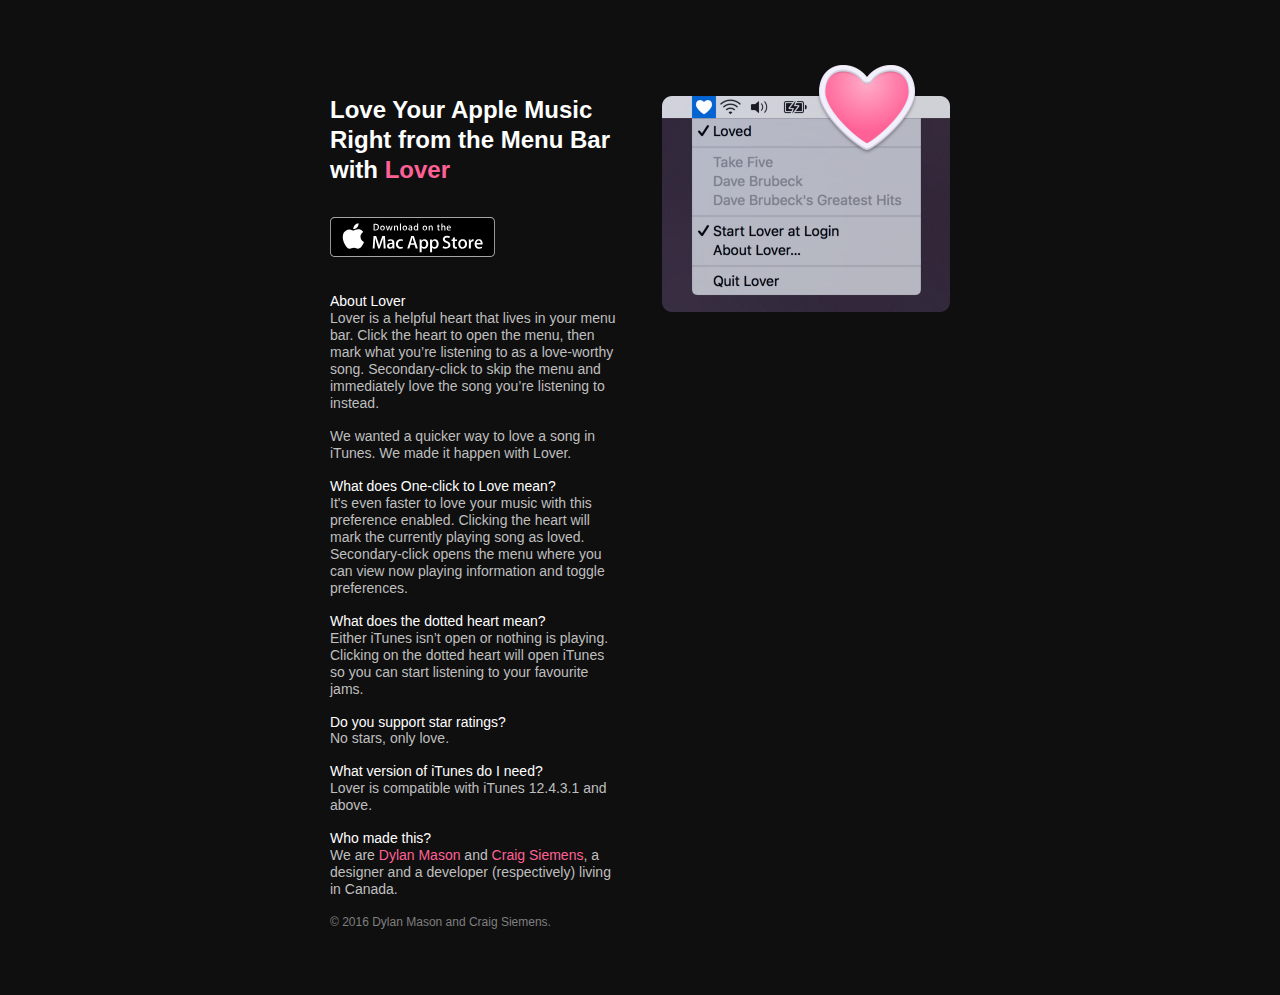
<file: index.html>
<!DOCTYPE html>
<html>
	<head>
		<title>Lover &mdash; Love Your Apple Music,
Right from the Menu Bar</title>
		<link rel="stylesheet" type="text/css" href="css/reset.css">
		<link rel="stylesheet" type="text/css" href="css/style.css">
		<meta name="description=" content="Lover is a helpful heart that lives in your menu bar. One click to love and another click to unlove. We wanted a quicker way to love a song in iTunes. We made it happen with Lover.">
		<meta name="viewport" content="width=device-width, initial-scale=1.0">
		<link rel="icon" type="image/png" href="img/favicon.ico">
	</head>
	<body>
		<div class="container">
			<div class="header left"> 
				<h1>Love Your Apple Music
				<br>Right from the Menu Bar
				<br>with <a href="#">Lover</a>
				</h1>
			</div>
				<div class="images">
					<a href="#"><img alt="Lover Illustration" src="img/Illustration@2x.png" width="288px" class="right"></a>
					<a href="#"><img alt="Download on the Mac App Store" src="img/DownloadBadge.svg" class="clear"></a>
				</div>
				<div class="description clear">
					<h2>About Lover</h2>
					<p>Lover is a helpful heart that lives in your menu bar. Click the heart to open the menu, then mark what you’re listening to as a love-worthy song. Secondary-click to skip the menu and immediately love the song you’re listening to instead.</p>
					<p>We wanted a quicker way to love a song in iTunes. We made it happen with Lover.</p>
					<h2>What does One-click to Love mean?</h2>
					<p>It's even faster to love your music with this preference enabled. Clicking the heart will mark the currently playing song as loved. Secondary-click opens the menu where you can view now playing information and toggle preferences.</p>
					<h2>What does the dotted heart mean?</h2>
					<p>Either iTunes isn&rsquo;t open or nothing is playing. Clicking on the dotted heart will open iTunes so you can start listening to your favourite jams.</p>
					<h2>Do you support star ratings?</h2>
					<p>No stars, only love.</p>
					<h2>What version of iTunes do I need?</h2>
					<p>Lover is compatible with iTunes 12.4.3.1 and above.</p>
					<h2>Who made this?</h2>
					<p>We are <a href="http://dylanmason.com">Dylan Mason</a> and <a href="http://craigsiemens.com">Craig Siemens</a>, a designer and a developer (respectively) living in Canada.</p>
					<p class="small">&copy; 2016 Dylan Mason and Craig Siemens.</p>
				</div>
		</div>
	</body>
</html>
</file>
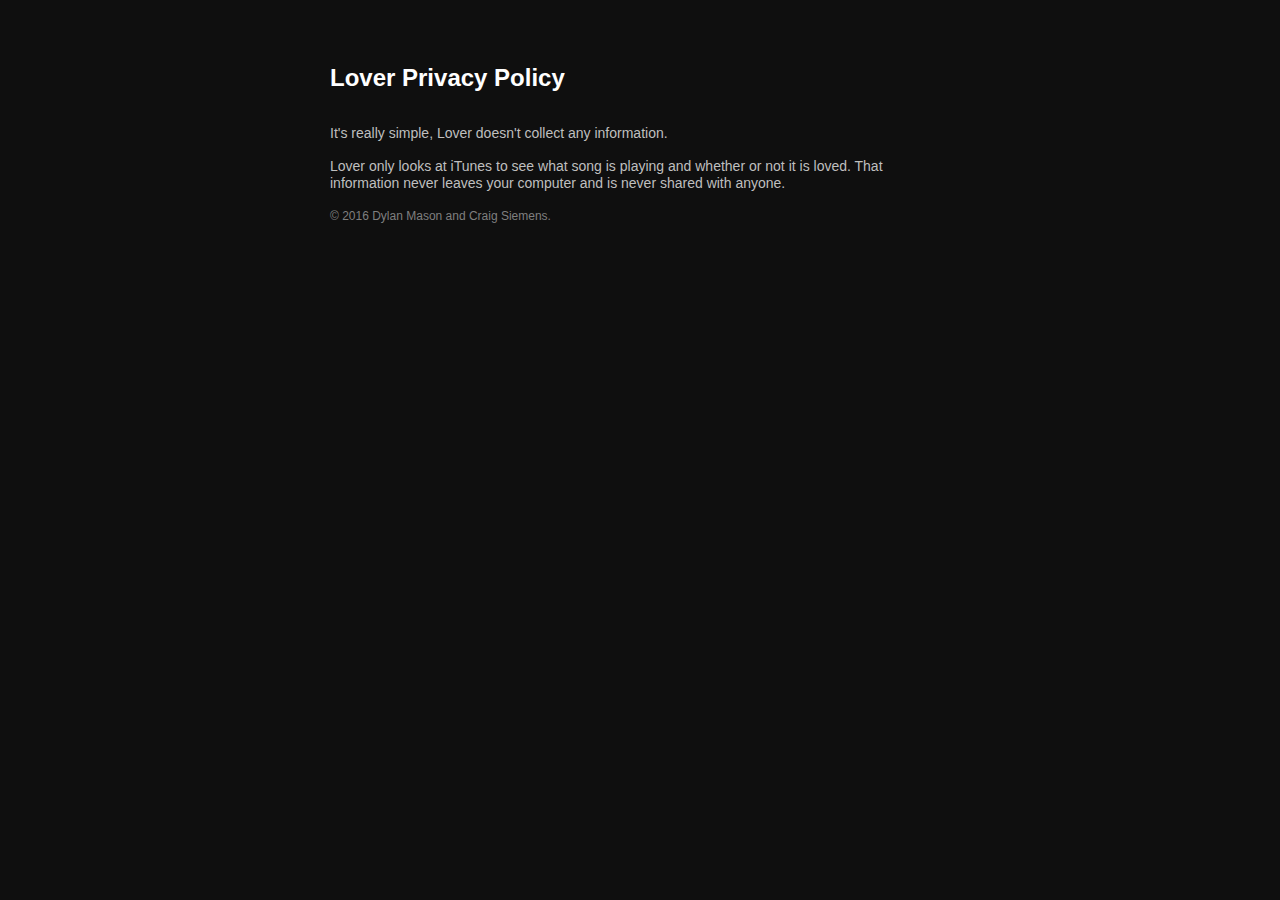
<file: privacy.html>
<!DOCTYPE html>
<html>

<head>
  <title>Lover &mdash; Privacy Policy</title>
  <link rel="stylesheet" type="text/css" href="css/reset.css">
  <link rel="stylesheet" type="text/css" href="css/style.css">
  <link rel="icon" type="image/png" href="img/favicon.ico">
</head>

<body>
  <div>
    <div class="header">
      <h1>Lover Privacy Policy</h1>
    </div>
    <div>
      <p>It's really simple, Lover doesn't collect any information.</p>
      <p>Lover only looks at iTunes to see what song is playing and whether or not it is loved. That information never leaves your computer and is never shared with anyone.</p>
      <p class="small">© 2016 Dylan Mason and Craig Siemens.</p>
    </div>
  </div>
</body>

</html>
</file>
<file: css/style.css>
* {
	margin: 0;
	padding: 0;
}

body {
	font-family: -apple-system, sans-serif;
	max-width: 320px;
	margin: 0 auto;
	line-height: 1.2;
	color: #FFFFFF;
	background-color: #0F0F0F;
	font-size: 1em;
	font-weight: 300;
}

.container {
	margin: 32px 16px;
}

.description {
	max-width: 288px;
}

h1 {
	font-weight: 600;
	font-size: 1.5em;
	color: #FFFFFF;
	letter-spacing: 0;
	line-height: 30px;
}

h2 {
	font-size: 0.875em;
	color: #FFFFFF;
	font-weight: 500;
}

a {
	color: #FF6196;
	text-decoration: none;
}

p {
	color: #BFBFBF;
	margin-bottom: 16px;
	font-size: 0.875em;
	line-height: 17px;
}

.small {
	font-size: 0.75em;
	color: #7F7F7F;
	font-weight: 400;
}

img {
	margin-bottom: 32px;
}

/* MEDIA QUERIES */

@media only screen and (min-width: 768px) {
	
	body {
		padding: 32px;
		max-width: 620px;
	}
	
	.container {
		margin: 32px 0;
	}
	
	h1 {
		margin-top: 31px;
		margin-bottom: 32px;
	}
	
	.content {
		max-width: 384px;
		float: left;
	}
	
	.left {
		float: left;
	}
	
	.right {
		float: right;
	}
	
	.clear {
		clear: left;
	}
	
	footer {
		clear: both;
	}

}
</file>
